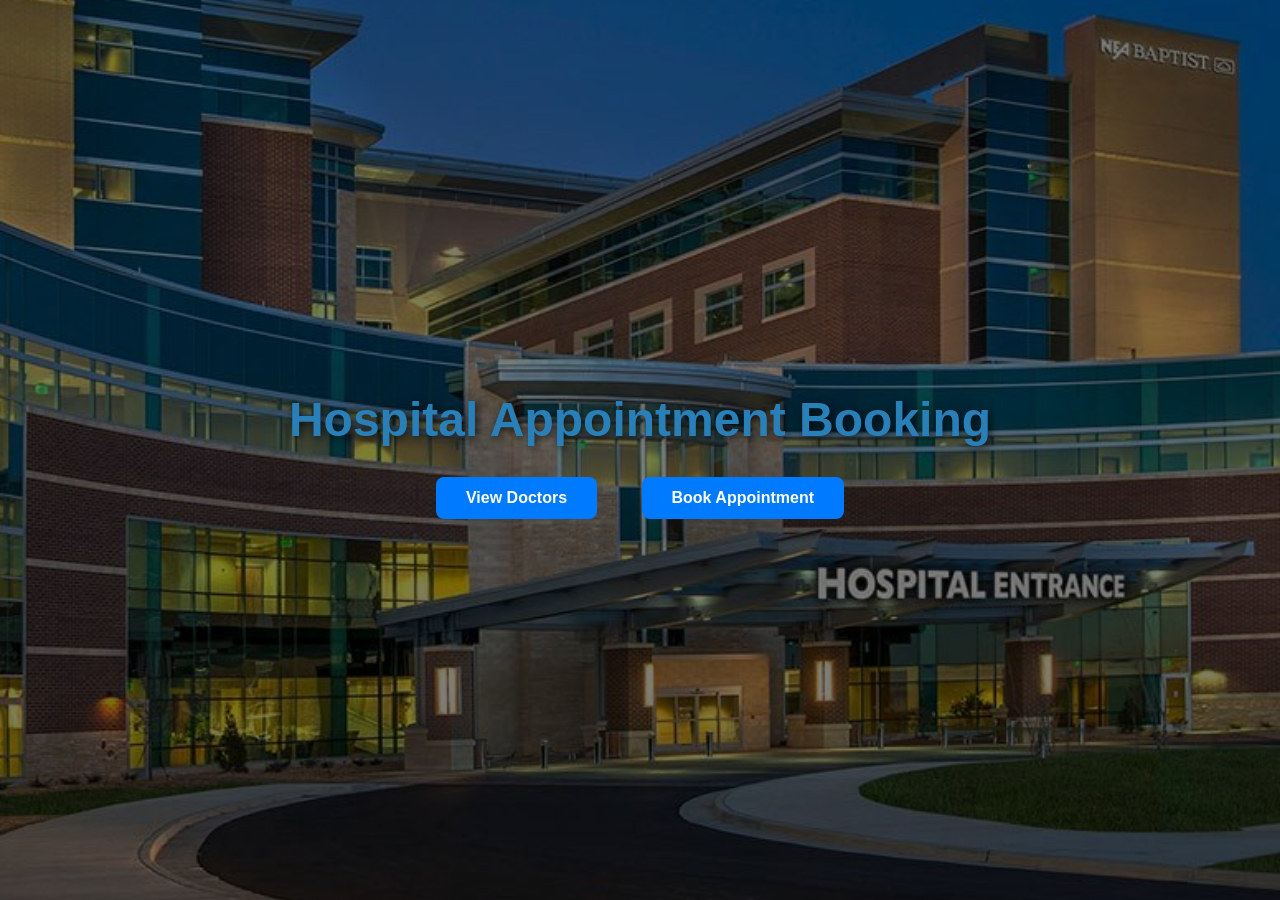
<file: index.html>
<!DOCTYPE html>
<html lang="en">
<head>
  <meta charset="UTF-8">
  <meta name="application-version" content="1.0.1">
  <title>Hospital Appointment Booking</title>
  <link rel="stylesheet" href="css/style.css">
  <style>
    /* Reset some defaults */
    * {
      margin: 0;
      padding: 0;
      box-sizing: border-box;
      font-family: 'Segoe UI', Tahoma, Geneva, Verdana, sans-serif;
    }

    body, html {
      height: 100%;
      width: 100%;
    }

    /* Hero section */
    .hero {
      background: url('852d3ae66e2f216bcc1e074c7e0da8da.jpg') no-repeat center center/cover;
      height: 100vh;
      display: flex;
      justify-content: center;
      align-items: center;
      text-align: center;
      position: relative;
      color: #ffffff;
    }

    /* Overlay for readability */
    .hero::before {
      content: '';
      position: absolute;
      top: 0;
      left: 0;
      width: 100%;
      height: 100%;
      background-color: rgba(0,0,0,0.5); /* dark overlay */
      z-index: 1;
    }

    /* Content inside hero */
    .hero-content {
      position: relative;
      z-index: 2;
    }

    .hero h1 {
      font-size: 3rem;
      margin-bottom: 20px;
      text-shadow: 2px 2px 8px rgba(0,0,0,0.7);
    }

    .hero nav a {
      display: inline-block;
      margin: 10px 20px;
      padding: 12px 30px;
      background-color: #007BFF;
      color: #fff;
      text-decoration: none;
      border-radius: 8px;
      font-weight: bold;
      transition: background 0.3s, transform 0.3s;
    }

    .hero nav a:hover {
      background-color: #0056b3;
      transform: translateY(-3px);
    }
  </style>
</head>
<body>
  <div class="hero">
    <div class="hero-content">
      <h1>Hospital Appointment Booking</h1>
      <nav>
        <a href="doctors.html">View Doctors</a>
        <a href="booking.html">Book Appointment</a>
      </nav>
    </div>
  </div>
</body>
</html>
</file>
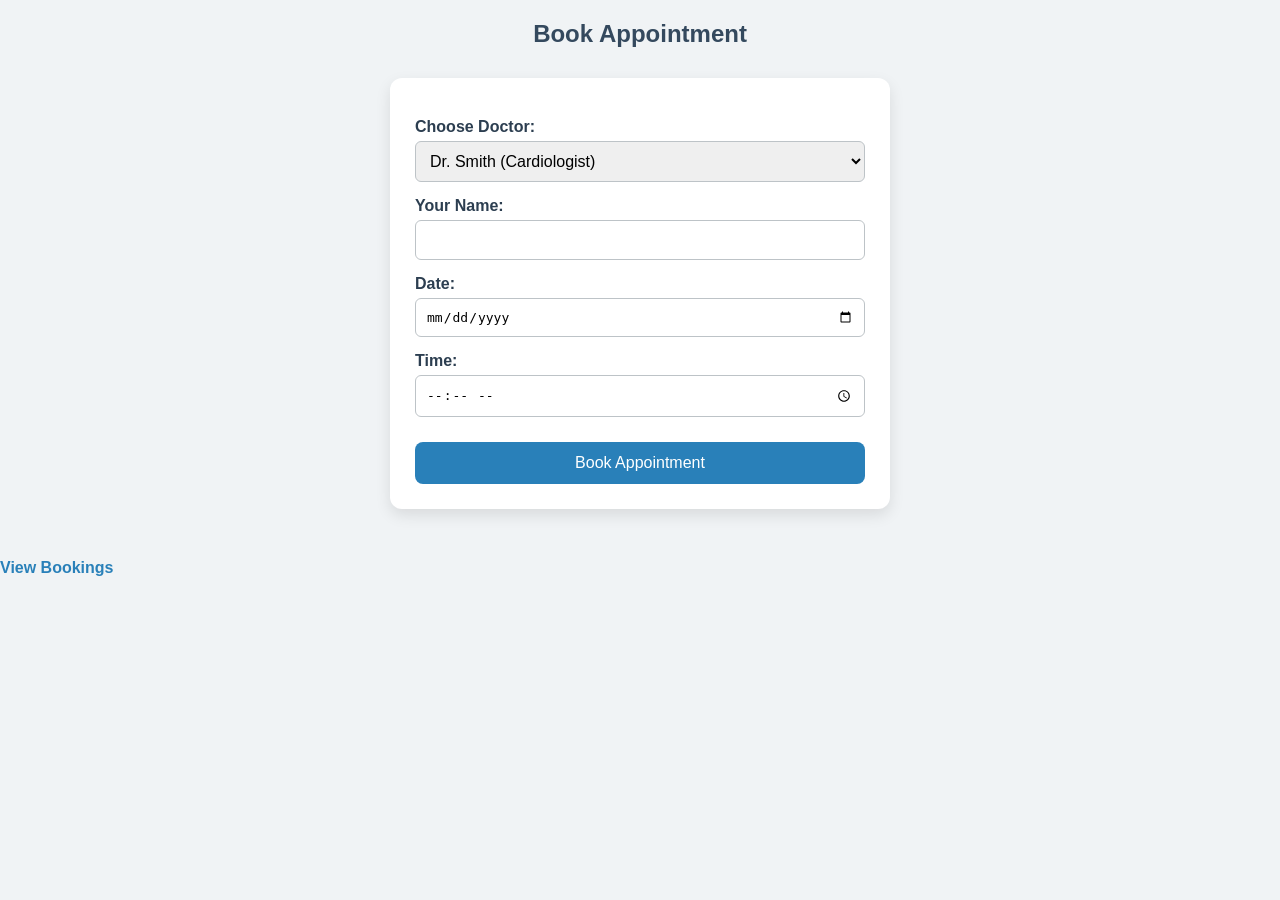
<file: booking.html>
<!DOCTYPE html>
<html lang="en">
<head>
  <meta charset="UTF-8">
  <title>Book Appointment</title>
  <link rel="stylesheet" href="css/style.css">
</head>
<body>
  <h2>Book Appointment</h2>
  <form id="bookingForm">
    <label for="doctor">Choose Doctor:</label>
    <select id="doctor" name="doctor"></select>

    <label for="patientName">Your Name:</label>
    <input type="text" id="patientName" required>

    <label for="date">Date:</label>
    <input type="date" id="date" required>

    <label for="time">Time:</label>
    <input type="time" id="time" required>

    <button type="submit">Book Appointment</button>
  </form>
  <a href="confirmation.html">View Bookings</a>

  <script src="js/app.js"></script>
  <script>
    const doctorSelect = document.getElementById('doctor');

    // Populate doctor dropdown
    doctors.forEach(doc => {
      const option = document.createElement('option');
      option.value = doc.id;
      option.textContent = `${doc.name} (${doc.specialty})`;
      doctorSelect.appendChild(option);
    });

    // Prefill doctor if coming from doctor list
    const prefillId = localStorage.getItem('prefillDoctor');
    if (prefillId) {
      doctorSelect.value = prefillId;
      localStorage.removeItem('prefillDoctor');
    }

    // Prevent double booking for same doctor on same date
    doctorSelect.addEventListener('change', updateAvailableDates);

    function updateAvailableDates() {
      const selectedDoctorId = doctorSelect.value;
      const appointments = JSON.parse(localStorage.getItem('appointments')) || [];

      const bookedDates = appointments
        .filter(a => a.doctorId == selectedDoctorId)
        .map(a => a.date);

      const dateInput = document.getElementById('date');
      dateInput.addEventListener('input', function() {
        if (bookedDates.includes(this.value)) {
          alert('This doctor is already booked on this date. Please select another date.');
          this.value = '';
        }
      });
    }

    // Booking submission
    document.getElementById('bookingForm').addEventListener('submit', (e) => {
      e.preventDefault();

      const booking = {
        doctorId: doctorSelect.value,
        doctorName: doctors.find(d => d.id == doctorSelect.value).name,
        patientName: document.getElementById('patientName').value,
        date: document.getElementById('date').value,
        time: document.getElementById('time').value
      };

      const existing = JSON.parse(localStorage.getItem('appointments')) || [];
      existing.push(booking);
      localStorage.setItem('appointments', JSON.stringify(existing));

      alert(`Appointment booked for ${booking.patientName} with ${booking.doctorName} on ${booking.date} at ${booking.time}`);
      document.getElementById('bookingForm').reset();
    });
  </script>
</body>
</html>
</file>
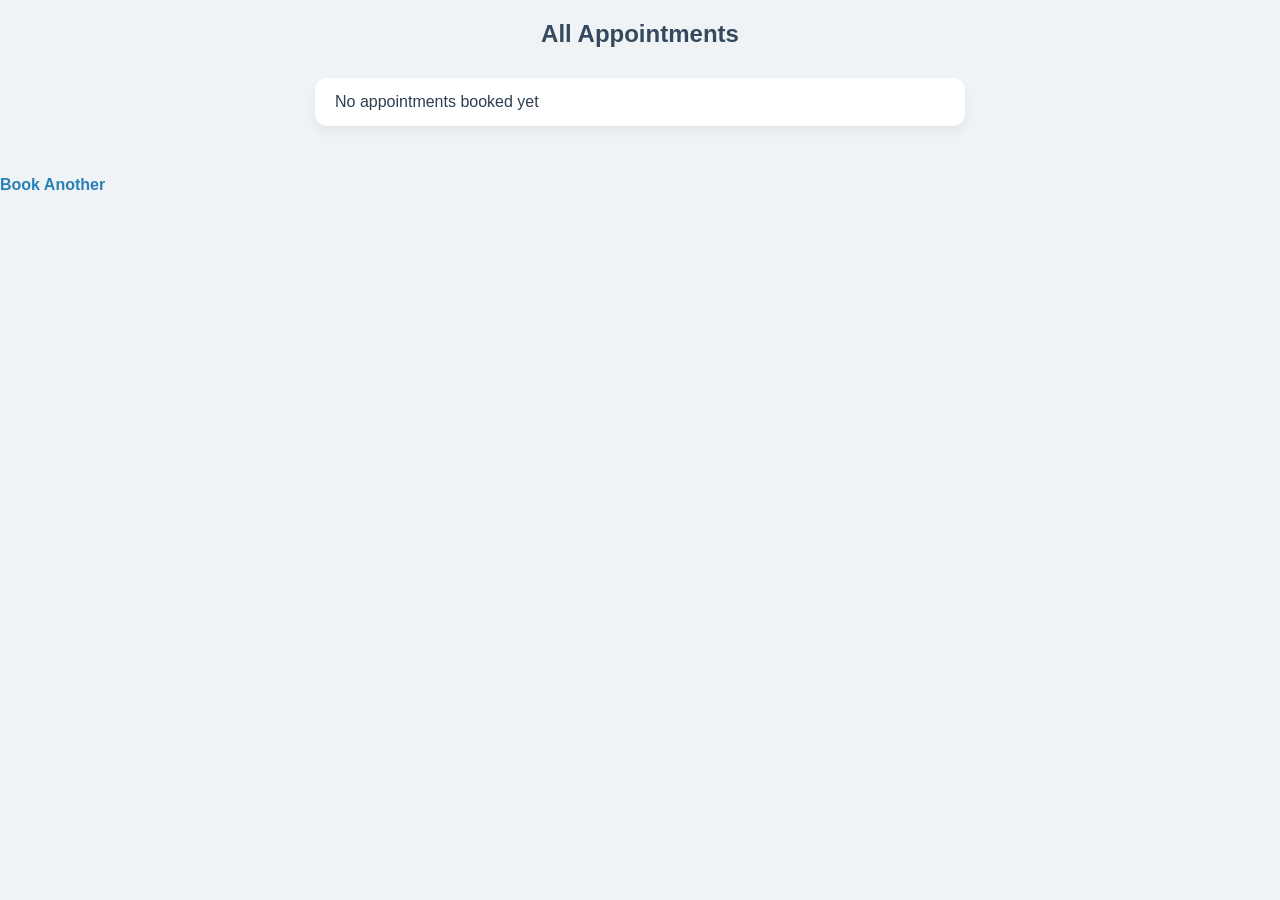
<file: confirmation.html>
<!DOCTYPE html>
<html lang="en">
<head>
  <meta charset="UTF-8">
  <title>Appointment Confirmation</title>
  <link rel="stylesheet" href="css/style.css">
</head>
<body>
  <h2>All Appointments</h2>
  <ul id="appointmentsList"></ul>
  <a href="booking.html">Book Another</a>

  <script src="js/app.js"></script>
  <script>
    const appointments = JSON.parse(localStorage.getItem('appointments')) || [];
    const ul = document.getElementById('appointmentsList');

    if(appointments.length === 0) {
      ul.innerHTML = "<li>No appointments booked yet</li>";
    } else {
      appointments.forEach((a, index) => {
        const li = document.createElement('li');
        li.textContent = `${a.patientName} - ${a.doctorName} on ${a.date} at ${a.time}`;

        const cancelBtn = document.createElement('button');
        cancelBtn.textContent = 'Cancel';
        cancelBtn.addEventListener('click', () => {
          appointments.splice(index, 1);
          localStorage.setItem('appointments', JSON.stringify(appointments));
          location.reload();
        });

        li.appendChild(cancelBtn);
        ul.appendChild(li);
      });
    }
  </script>
</body>
</html>
</file>
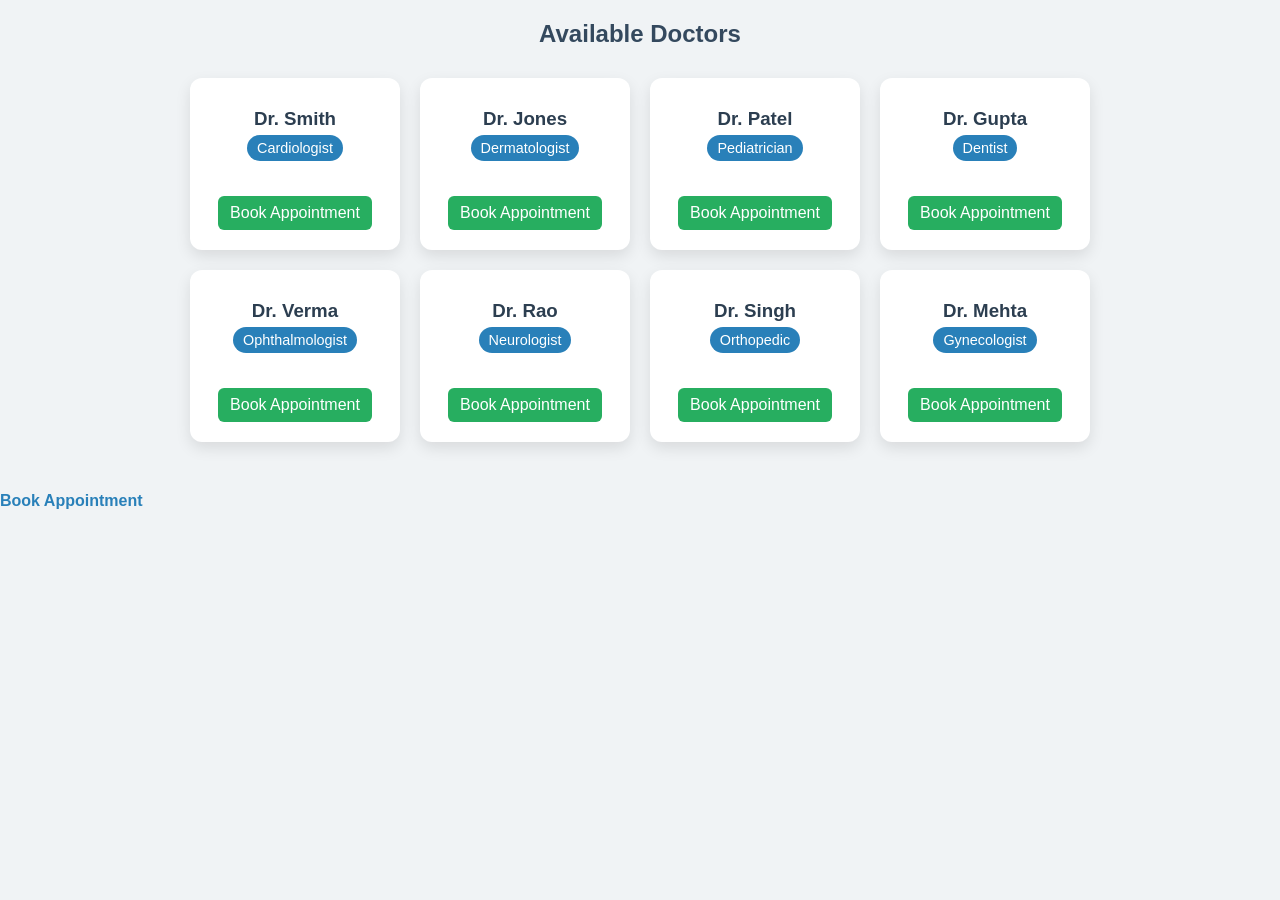
<file: doctors.html>
<!DOCTYPE html>
<html lang="en">
<head>
  <meta charset="UTF-8">
  <title>Doctors List</title>
  <link rel="stylesheet" href="css/style.css">
</head>
<body>
  <h2>Available Doctors</h2>
  <div class="doctor-grid" id="doctorList"></div>
  <a href="booking.html">Book Appointment</a>

  <script src="js/app.js"></script>
  <script>
    const doctorList = document.getElementById('doctorList');

    doctors.forEach(doc => {
      const card = document.createElement('div');
      card.className = 'doctor-card';
      card.innerHTML = `
        <h3>${doc.name}</h3>
        <span class="specialty">${doc.specialty}</span>
        <button onclick="prefillBooking(${doc.id})">Book Appointment</button>
      `;
      doctorList.appendChild(card);
    });

    function prefillBooking(id) {
      localStorage.setItem('prefillDoctor', id);
      window.location.href = 'booking.html';
    }
  </script>
</body>
</html>
</file>
<file: css/style.css>
/* General body styling */
body {
  font-family: 'Segoe UI', Tahoma, Geneva, Verdana, sans-serif;
  margin: 0;
  padding: 0;
  background-color: #f0f3f5;
  color: #2c3e50;
}

/* Header / banner */
h1 {
  text-align: center;
  margin: 20px 0;
  font-size: 2em;
  color: #2980b9;
}

/* Page headings */
h2 {
  text-align: center;
  margin: 20px 0;
  color: #34495e;
}

/* Navigation links */
a {
  display: inline-block;
  margin-top: 20px;
  text-decoration: none;
  color: #2980b9;
  font-weight: bold;
  transition: 0.3s;
}
a:hover { color: #3498db; }

/* Form styling */
form {
  display: flex;
  flex-direction: column;
  max-width: 450px;
  margin: 30px auto;
  padding: 25px;
  border-radius: 12px;
  background-color: #ffffff;
  box-shadow: 0 6px 15px rgba(0,0,0,0.1);
}

label {
  margin-top: 15px;
  font-weight: 600;
}

input, select {
  margin-top: 5px;
  padding: 10px;
  font-size: 1em;
  border-radius: 6px;
  border: 1px solid #bdc3c7;
  outline: none;
  transition: 0.3s;
}

input:focus, select:focus {
  border-color: #2980b9;
  box-shadow: 0 0 5px rgba(41,128,185,0.5);
}

/* Buttons */
button {
  margin-top: 25px;
  padding: 12px;
  font-size: 1em;
  border: none;
  border-radius: 8px;
  background-color: #2980b9;
  color: white;
  cursor: pointer;
  transition: 0.3s;
}

button:hover {
  background-color: #3498db;
  box-shadow: 0 6px 12px rgba(0,0,0,0.2);
}

/* Appointment list */
ul {
  list-style: none;
  padding: 0;
  max-width: 650px;
  margin: 30px auto;
}

li {
  display: flex;
  justify-content: space-between;
  align-items: center;
  background-color: #ffffff;
  margin: 10px 0;
  padding: 15px 20px;
  border-radius: 12px;
  box-shadow: 0 6px 12px rgba(0,0,0,0.05);
  transition: 0.3s;
}

li:hover {
  transform: translateY(-2px);
  box-shadow: 0 8px 16px rgba(0,0,0,0.1);
}

/* Cancel buttons */
ul li button {
  padding: 6px 12px;
  font-size: 0.9em;
  border-radius: 6px;
  border: none;
  background-color: #e74c3c;
  color: white;
  cursor: pointer;
  transition: 0.3s;
}

ul li button:hover {
  background-color: #c0392b;
  box-shadow: 0 4px 8px rgba(0,0,0,0.2);
}

/* Doctor grid for doctors.html */
.doctor-grid {
  display: grid;
  grid-template-columns: repeat(auto-fit, minmax(180px, 1fr));
  gap: 20px;
  max-width: 900px;
  margin: 30px auto;
}

.doctor-card {
  background: #ffffff;
  border-radius: 12px;
  padding: 20px;
  text-align: center;
  box-shadow: 0 6px 15px rgba(0,0,0,0.1);
  transition: transform 0.3s, box-shadow 0.3s;
}

.doctor-card:hover {
  transform: translateY(-5px) scale(1.03);
  box-shadow: 0 10px 20px rgba(0,0,0,0.2);
}

.doctor-card h3 {
  margin: 10px 0 5px 0;
}

.doctor-card .specialty {
  display: inline-block;
  padding: 5px 10px;
  border-radius: 20px;
  background: #2980b9;
  color: white;
  font-size: 0.9em;
  margin-bottom: 10px;
}

.doctor-card button {
  padding: 8px 12px;
  border: none;
  border-radius: 6px;
  background-color: #27ae60;
  color: white;
  cursor: pointer;
  transition: 0.3s;
}

.doctor-card button:hover {
  background-color: #2ecc71;
  box-shadow: 0 4px 10px rgba(0,0,0,0.2);
}

/* Responsive adjustments */
@media (max-width: 500px) {
  form, ul, .doctor-grid {
    width: 90%;
    padding: 15px;
  }
  li {
    flex-direction: column;
    align-items: flex-start;
  }
  ul li button {
    margin-top: 10px;
    align-self: flex-end;
  }
}
</file>
